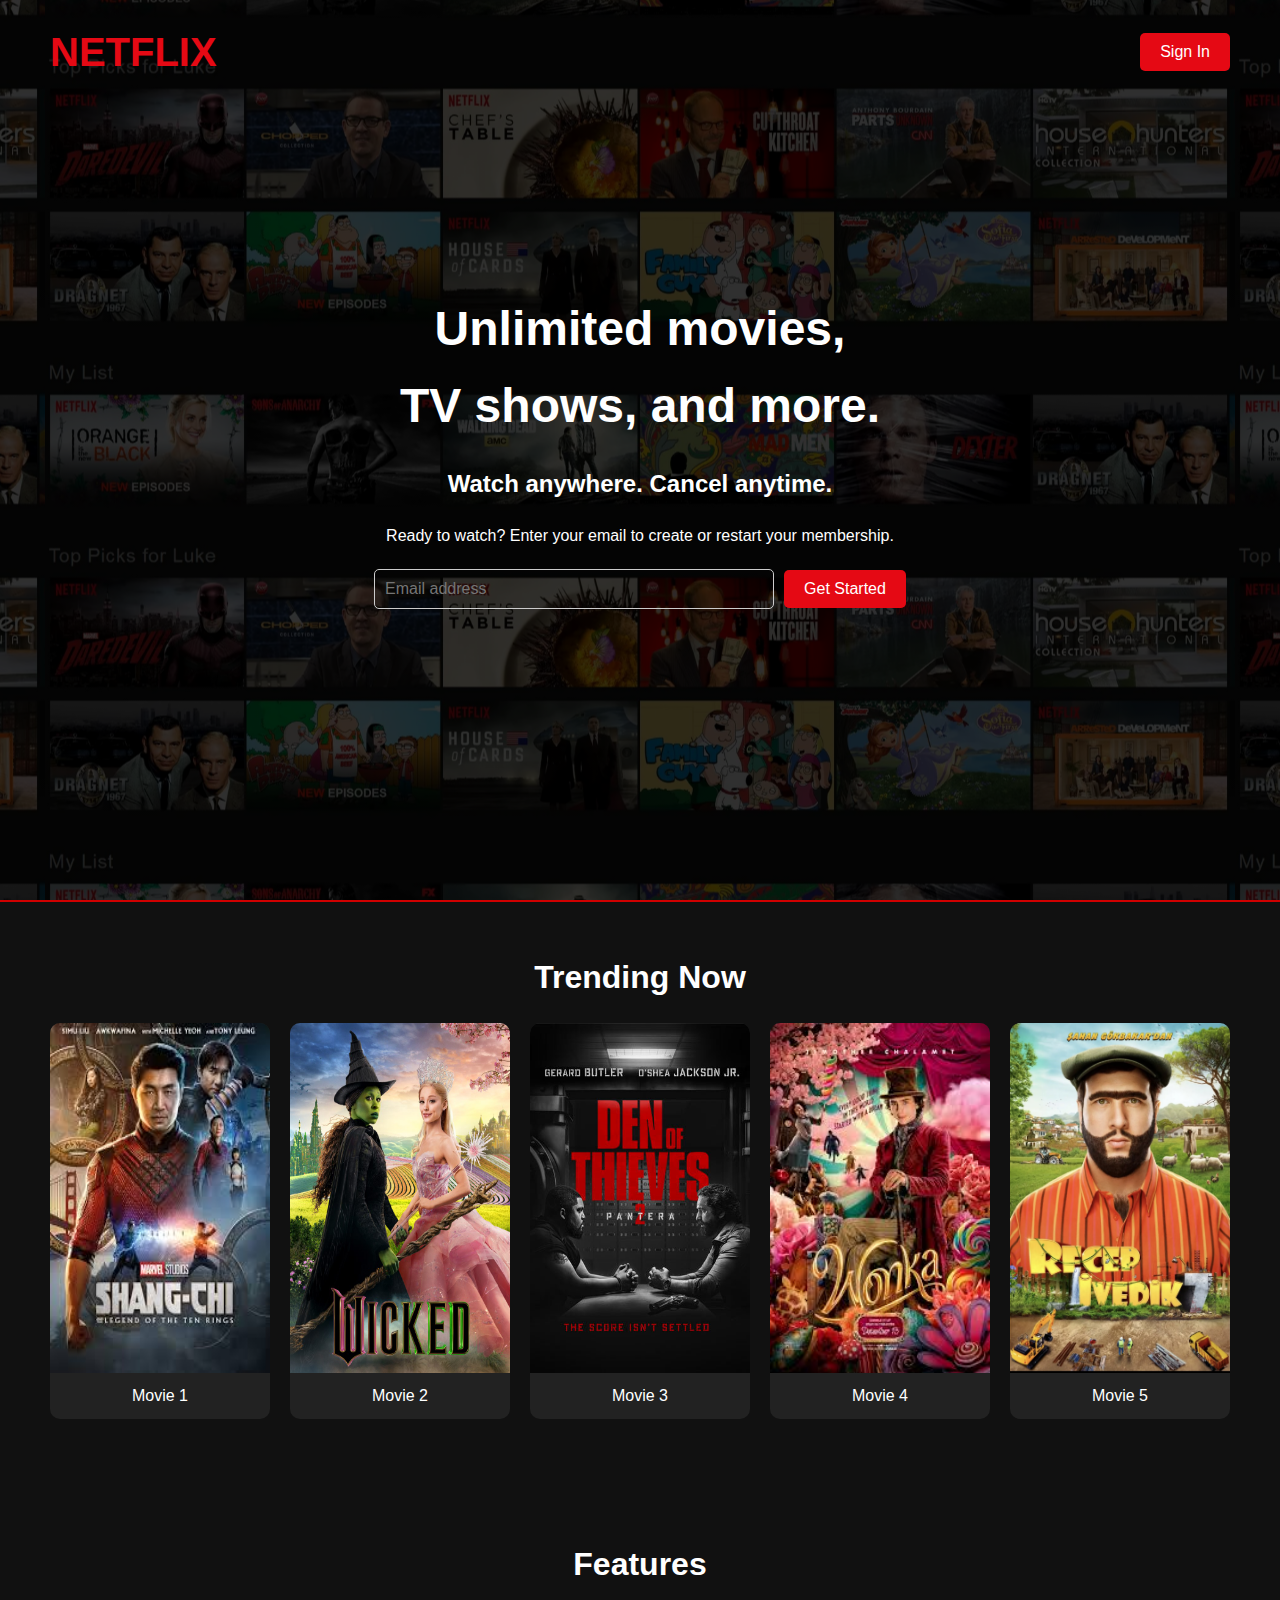
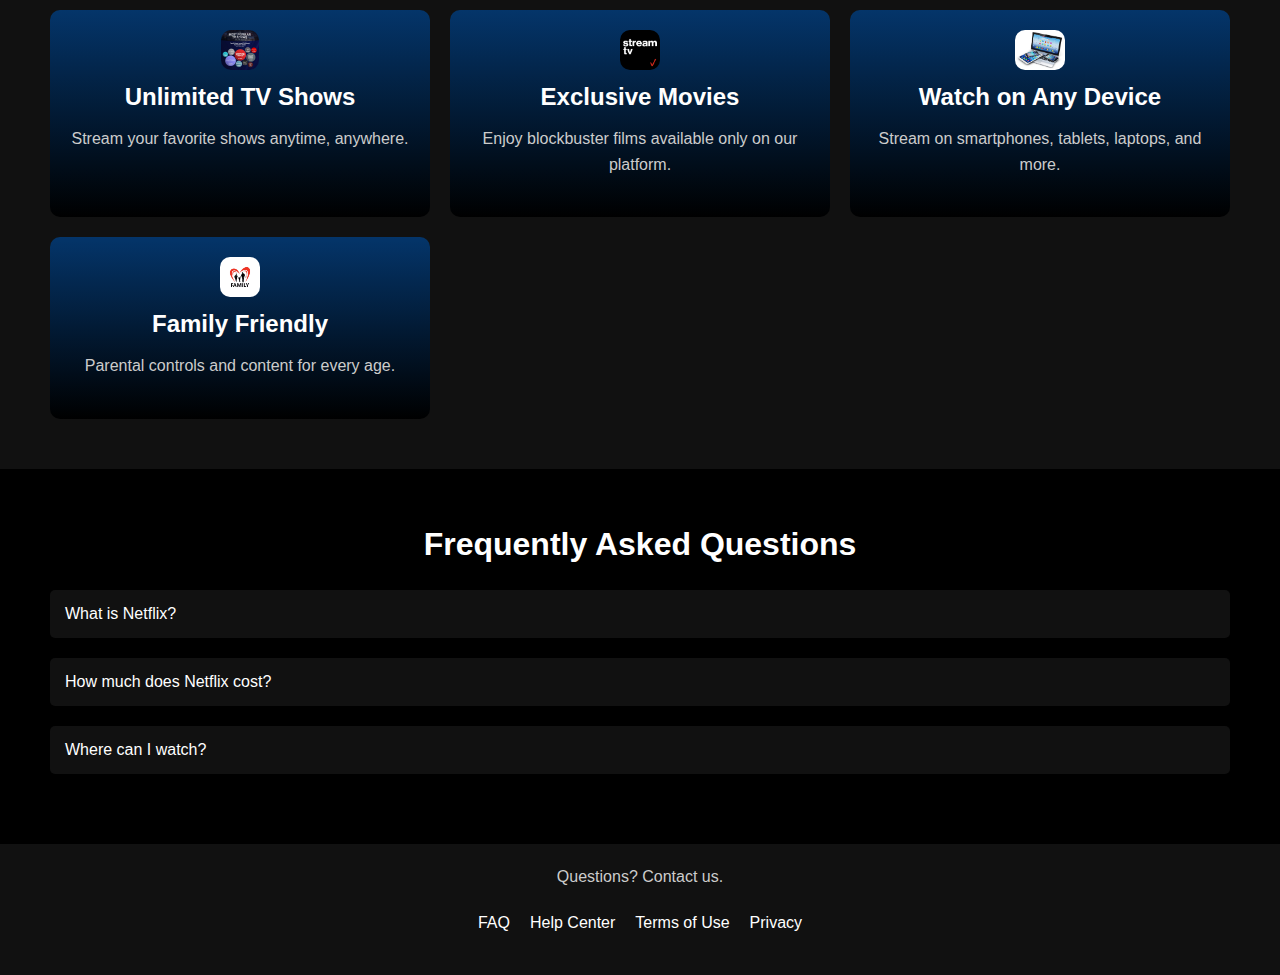
<file: NETFLIX code/index.html>
<!DOCTYPE html>
<html lang="en">
  <head>
    <meta charset="UTF-8" />
    <meta name="viewport" content="width=device-width, initial-scale=1.0" />
    <title>Netflix Clone</title>
    <link rel="stylesheet" href="style.css" />
  </head>
  <body>
    <div class="hero-section">
      <div class="overlay"></div>
      <header>
        <div class="logo">NETFLIX</div>
        <button class="sign-in-btn">Sign In</button>
      </header>

      <div class="content">
        <h1>Unlimited movies,<br />TV shows, and more.</h1>
        <h2>Watch anywhere. Cancel anytime.</h2>
        <p>
          Ready to watch? Enter your email to create or restart your membership.
        </p>
        <div class="email-form">
          <input type="email" placeholder="Email address" required />
          <button>Get Started</button>
        </div>
      </div>
    </div>

    <hr style="border: 0; height: 2px; background-color: #d00000" />
    <section class="trending">
      <h2>Trending Now</h2>
      <div class="trending-grid">
        <div class="trending-item">
          <img src="imges/first movie.jpg" alt="Movie 1" />
          <p>Movie 1</p>
        </div>
        <div class="trending-item">
          <img src="imges/second movie.jpg" alt="Movie 2" />
          <p>Movie 2</p>
        </div>
        <div class="trending-item">
          <img src="imges/third movie.jpg" alt="Movie 3" />
          <p>Movie 3</p>
        </div>
        <div class="trending-item">
          <img src="imges/fourth movie.jpg" alt="Movie 4" />
          <p>Movie 4</p>
        </div>
        <div class="trending-item">
          <img src="imges/fifth image.jpg" alt="Movie 5" />
          <p>Movie 5</p>
        </div>
      </div>
    </section>

    <section class="features">
      <h2 class="section-title">Features</h2>
      <div class="features-grid">
        <div class="feature">
          <div class="image">
            <img
              src="imges/top-10-tv-shows-in-the-world-1-scaled.webp"
              alt="Unlimited TV Shows"
            />
          </div>
          <div class="text">
            <h2>Unlimited TV Shows</h2>
            <p>Stream your favorite shows anytime, anywhere.</p>
          </div>
        </div>
        <div class="feature">
          <div class="image">
            <img src="imges/tv stream.png" alt="Exclusive Movies" />
          </div>
          <div class="text">
            <h2>Exclusive Movies</h2>
            <p>Enjoy blockbuster films available only on our platform.</p>
          </div>
        </div>
        <div class="feature">
          <div class="image">
            <img
              src="imges/istockphoto-178716575-612x612.jpg"
              alt="Watch on Any Device"
            />
          </div>
          <div class="text">
            <h2>Watch on Any Device</h2>
            <p>Stream on smartphones, tablets, laptops, and more.</p>
          </div>
        </div>
        <div class="feature">
          <div class="image">
            <img
              src="imges/family-logo-template-design-vector_20029-632.avif"
              alt="Family Friendly"
            />
          </div>
          <div class="text">
            <h2>Family Friendly</h2>
            <p>Parental controls and content for every age.</p>
          </div>
        </div>
      </div>
    </section>

    <section class="faq">
      <h2>Frequently Asked Questions</h2>
      <div class="faq-item">
        <button class="faq-question">What is Netflix?</button>
        <div class="faq-answer">
          <p>
            Netflix is a streaming service that offers a wide variety of
            award-winning TV shows, movies, anime, documentaries, and more on
            thousands of internet-connected devices.
          </p>
        </div>
      </div>
      <div class="faq-item">
        <button class="faq-question">How much does Netflix cost?</button>
        <div class="faq-answer">
          <p>
            Watch Netflix on your smartphone, tablet, Smart TV, laptop, or
            streaming device, all for one fixed monthly fee. Plans range from
            $8.99 to $17.99 a month. No extra costs, no contracts.
          </p>
        </div>
      </div>
      <div class="faq-item">
        <button class="faq-question">Where can I watch?</button>
        <div class="faq-answer">
          <p>
            Watch anywhere, anytime. Sign in with your Netflix account to watch
            instantly on the web at netflix.com from your personal computer or
            on any internet-connected device.
          </p>
        </div>
      </div>
      <script>
        document.querySelectorAll(".faq-question").forEach((button) => {
          button.addEventListener("click", function () {
            const answer = this.nextElementSibling;

            // Toggle visibility
            if (answer.style.display === "block") {
              answer.style.display = "none";
              this.classList.remove("active");
            } else {
              answer.style.display = "block";
              this.classList.add("active");
            }
          });
        });
      </script>
    </section>

    <footer>
      <p>Questions? Contact us.</p>
      <ul>
        <li><a href="#">FAQ</a></li>
        <li><a href="#">Help Center</a></li>
        <li><a href="#">Terms of Use</a></li>
        <li><a href="#">Privacy</a></li>
      </ul>
    </footer>
  </body>
</html>
</file>
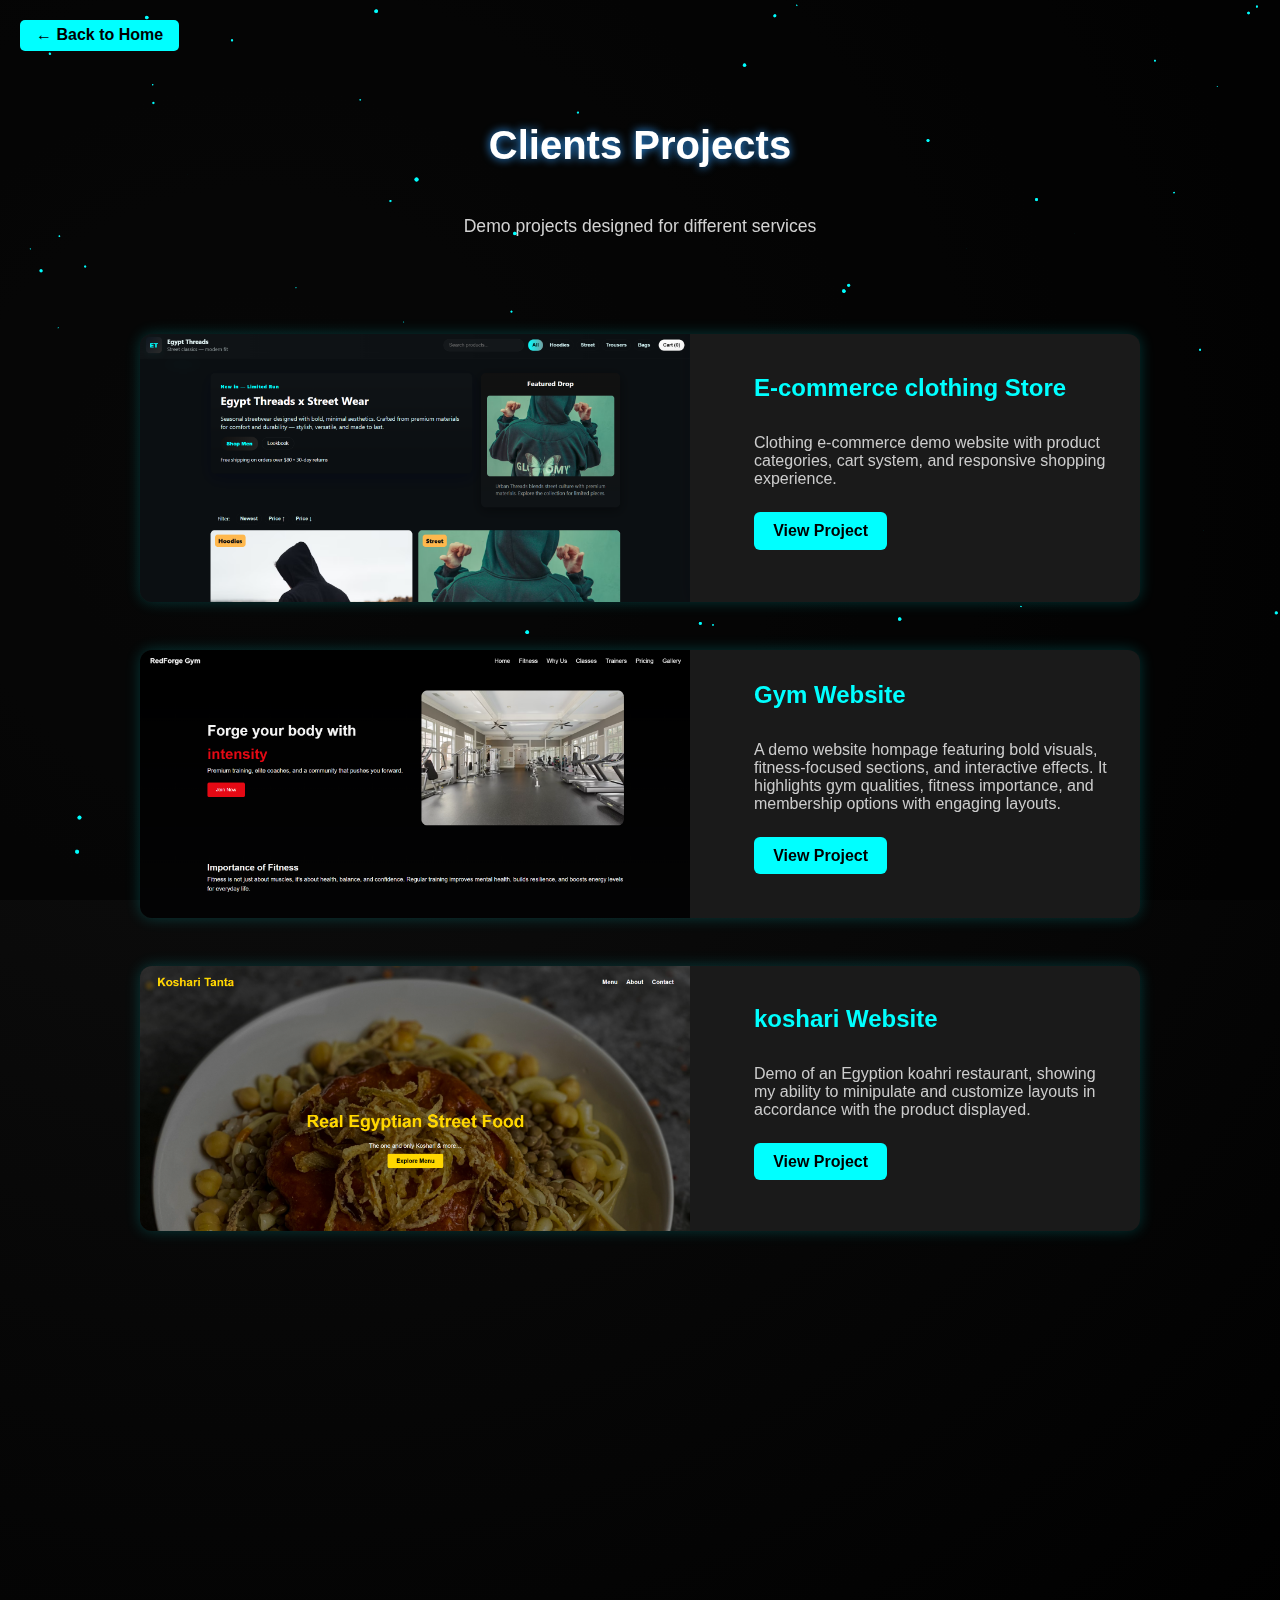
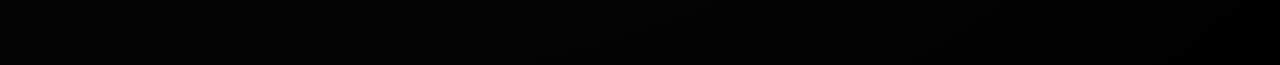
<file: clients.html>
<!DOCTYPE html>
<html lang="en">
<head>
  <meta charset="UTF-8" />
  <meta name="viewport" content="width=device-width, initial-scale=1.0" />
  <title>Clients Projects</title>
</head>
<body>
   
  <header>
    <a href="index.html" class="back-btn">← Back to Home</a>
     </header>
     <canvas id="bgCanvas"></canvas>

     <div class="project-section">
    <h1>Clients Projects</h1>
    <p class="subtitle">Demo projects designed for different services </p></div>
 
  <main>
    <!-- Project 3 -->
    <section class="project-card">
      <img src="images/Screenshot 2025-09-27 132900.png" alt="E-commerce Website">
      <div class="project-info">
        <h2>E-commerce clothing Store</h2>
        <p>Clothing e-commerce demo website with product categories, cart system, and responsive shopping experience.</p>
       <a href="#" class="view-btn" data-link="clothing.html">View Project</a>

      </div>
    </section>
    <!-- Project 2 -->
    <section class="project-card">
      <img src="images/Screenshot 2025-09-24 171139.png" alt="Gym website">
      <div class="project-info">
        <h2>Gym Website</h2>
        <p>A demo website hompage featuring bold visuals, fitness-focused sections, and interactive effects. It highlights gym qualities, fitness importance, and membership options with engaging layouts.  </p>
        <a href="#" class="view-btn" data-link="Gym.html">View Project</a>

      </div>
    </section>
    <!-- Project 1 -->
    <section class="project-card">
      <img src="images/Screenshot 2025-09-27 134843.png" alt="Restaurant Website">
      <div class="project-info">
        <h2>koshari Website</h2>
        <p>Demo of an Egyption koahri restaurant, showing my ability to minipulate and customize layouts in accordance with the product displayed.</p>
       <a href="#" class="view-btn" data-link="koshari.html">View Project</a>

      </div>
    </section>

    

    
  </main>
  <div id="project-popup" class="popup">
  <div class="popup-content">
    <button class="close-btn">&times;</button>
    <iframe src="" frameborder="0"></iframe>
  </div>
</div>

<script>
  const popup = document.getElementById("project-popup");
  const popupIframe = popup.querySelector("iframe");
  const closeBtn = popup.querySelector(".close-btn");

  document.querySelectorAll(".view-btn").forEach(button => {
    button.addEventListener("click", e => {
      e.preventDefault();
      const link = button.getAttribute("data-link");
      popupIframe.src = link;
      popup.style.display = "flex";
    });
  });

  closeBtn.addEventListener("click", () => {
    popup.style.display = "none";
    popupIframe.src = ""; // reset iframe to stop page loading
  });

  // Close when clicking outside
  popup.addEventListener("click", e => {
    if (e.target === popup) {
      popup.style.display = "none";
      popupIframe.src = "";
    }
  });

   const canvas = document.getElementById("bgCanvas");
    const ctx = canvas.getContext("2d");
    canvas.width = window.innerWidth;
    canvas.height = window.innerHeight;

    const particles = [];
    for (let i = 0; i < 100; i++) {
      particles.push({
        x: Math.random() * canvas.width,
        y: Math.random() * canvas.height,
        radius: Math.random() * 2,
        dx: (Math.random() - 0.5) * 0.5,
        dy: (Math.random() - 0.5) * 0.5
      });
    }

    function animate() {
      ctx.fillStyle = "rgba(0, 0, 0, 0.2)";
      ctx.fillRect(0, 0, canvas.width, canvas.height);
      ctx.fillStyle = "#0ff";
      particles.forEach(p => {
        ctx.beginPath();
        ctx.arc(p.x, p.y, p.radius, 0, Math.PI * 2);
        ctx.fill();
        p.x += p.dx;
        p.y += p.dy;
        if (p.x < 0 || p.x > canvas.width) p.dx *= -1;
        if (p.y < 0 || p.y > canvas.height) p.dy *= -1;
      });
      requestAnimationFrame(animate);
    }

    animate();

    window.addEventListener("resize", () => {
      canvas.width = window.innerWidth;
      canvas.height = window.innerHeight;
    });
</script>

</body>
<style>
 body {
  margin: 0;
  background: #000;
  color: #fff;
  font-family: 'Segoe UI', Tahoma, Geneva, Verdana, sans-serif;
   background: radial-gradient(circle at 20% 30%, #0f0f0f, #000);
   height: 185vh;
}
 
canvas {
      position: fixed;
      top: 0;
      left: 0;
      z-index: -1;
    }
header {
  text-align: center;
  padding: 2rem;
  color: #0ff;
}

header h1 {
  font-size: 2.5rem;
  margin: 0.5rem 0;
}
.project-section {
  padding: 2rem;
  text-align: center;
}

.project-section h1 {
  font-size: 2.5rem;
  margin-bottom: 3rem;
  color: rgb(255, 255, 255);
  text-shadow: 0 0 10px rgb(50, 159, 255);
}

.subtitle {
  color: #d2d2d2;
  font-size: 1.1rem;
}

.back-btn {
  position: absolute;
  left: 20px;
  top: 20px;
  background: #0ff;
  color: #000;
  padding: 0.4rem 1rem;
  border-radius: 5px;
  text-decoration: none;
  font-weight: bold;
  transition: 0.3s;
}
.back-btn:hover {
  background: #00cccc;
}

main {
  display: flex;
  flex-direction: column;
  gap: 3rem;
  padding: 3rem 2rem;
  max-width: 1000px;
  margin: auto;
}

.project-card {
  display: flex;
  flex-direction: row;
  gap: 2rem;
  background: #1a1a1a;
  border-radius: 12px;
  overflow: hidden;
  box-shadow: 0 0 15px rgba(0,255,255,0.2);
  transition: transform 0.3s ease, box-shadow 0.3s ease;
}
.project-card:hover {
  transform: translateY(-5px);
  box-shadow: 0 0 30px rgba(0,255,255,0.5);
}

.project-card img {
  width: 55%;
  object-fit: cover;
}

.project-info {
  padding: 0rem 2rem 2rem 2rem;
  display: flex;
  flex-direction: column;
  justify-content: center;
}
.project-info h2 {
  color: #0ff;
  margin-bottom: 1rem;
}
.project-info p {
  color: #ccc;
  margin-bottom: 1.5rem;
}
.view-btn {
  align-self: flex-start;
  background: #0ff;
  color: #000;
  padding: 0.6rem 1.2rem;
  border-radius: 6px;
  font-weight: bold;
  text-decoration: none;
  transition: 0.3s;
}
.view-btn:hover {
  background: #00cccc;
}

/* Responsive */
@media (max-width: 768px) {
  .project-card {
    flex-direction: column;
  }
  .project-card img {
    width: 100%;
    height: auto;
  }
  .project-info p {
    font-size: 0.95rem;
  }
  .project-section h1{
    font-size: 2rem;
  }
  .back-btn{
    padding: 0.5rem 0.7rem ;
  }
}
/* Popup Overlay */
.popup {
  position: fixed;
  top: 0;
  left: 0;
  width: 100%;
  height: 100%;
  background: rgba(0,0,0,0.8);
  display: none;
  align-items: center;
  justify-content: center;
  z-index: 999;
}

.popup-content {
  position: relative;
  background: #fff;
  width: 90%;
  height: 90%;
  border-radius: 10px;
  overflow: hidden;
  display: flex;
  flex-direction: column;
}

.popup-content iframe {
  flex: 1;
  width: 100%;
  border: none;
}

.close-btn {
  position: absolute;
  top: 10px;
  right: 15px;
  font-size: 2rem;
  background: transparent;
  border: none;
  color: #000;
  cursor: pointer;
  z-index: 10;
}

</style>
</html>
</file>
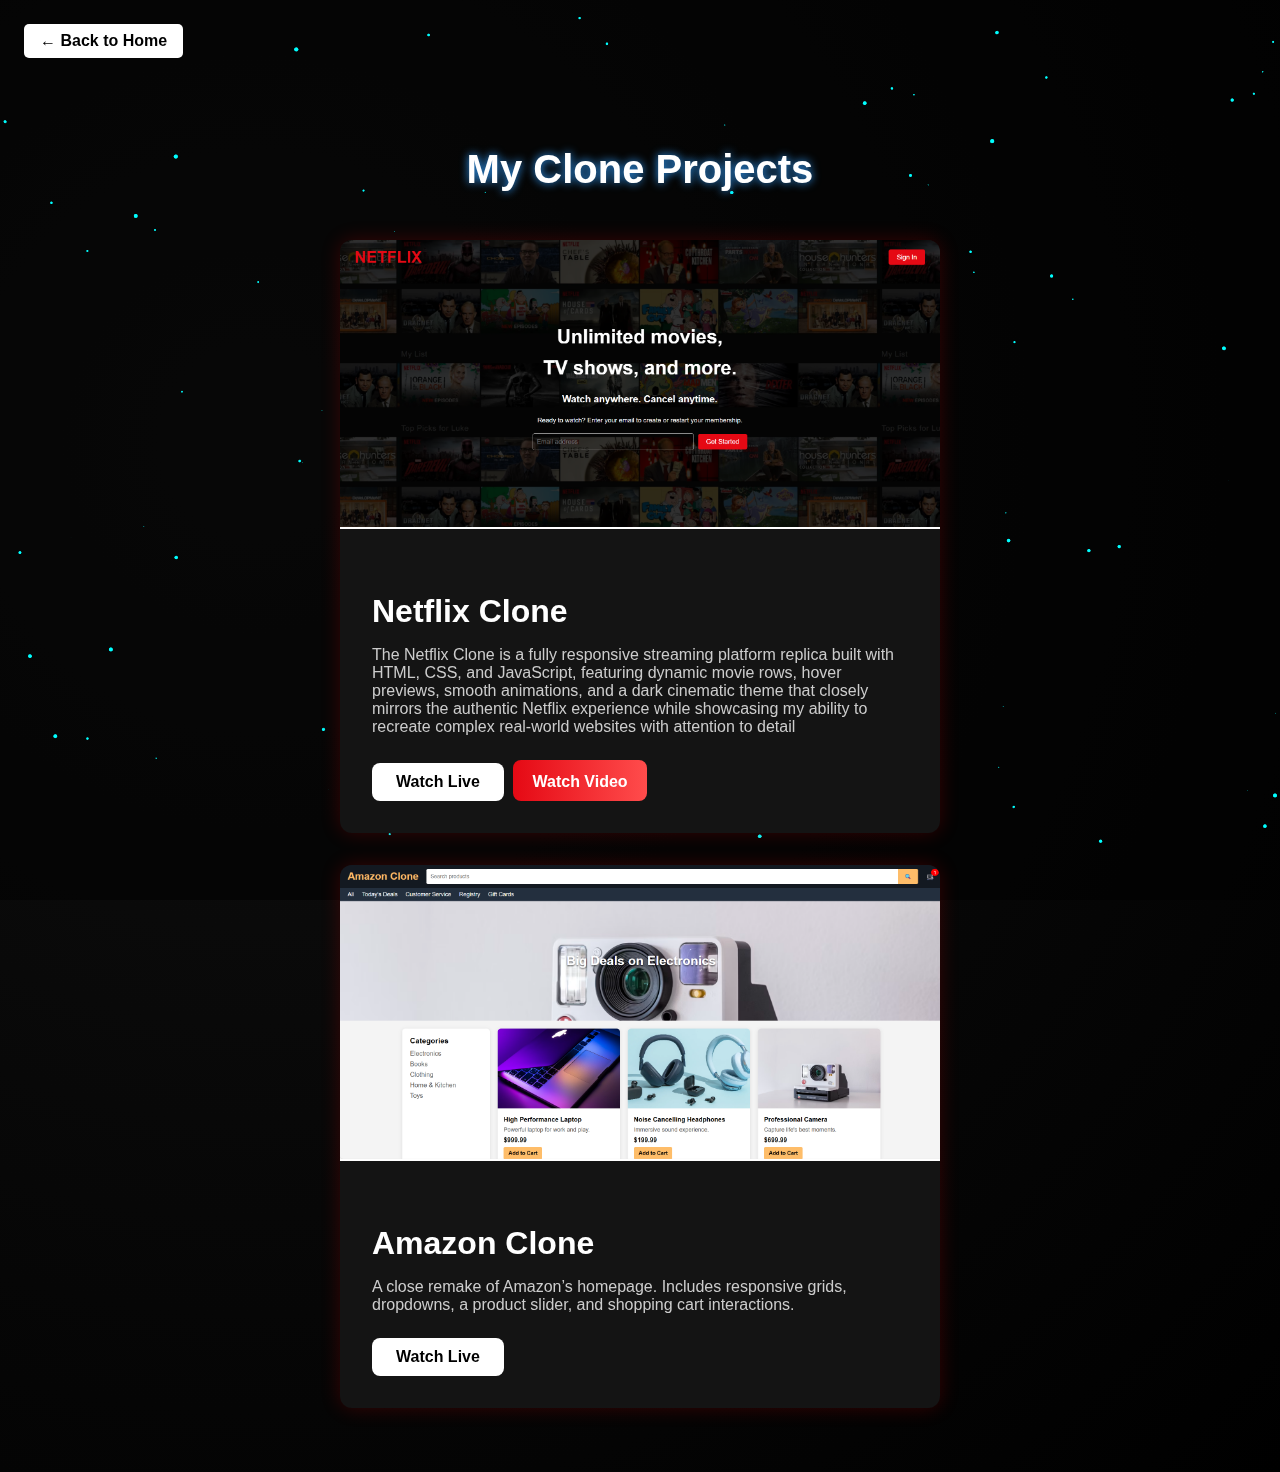
<file: clones.html>
<html lang="en">
<head>
  <meta charset="UTF-8" />
  <meta name="viewport" content="width=device-width, initial-scale=1.0" />
  <link rel="stylesheet" href="clones.css">
  <title>Netflix Clone | My Portfolio</title>
  </head>
<body>
  <header>
    <a href="index.html" class="back-btn">← Back to Home</a>
  </header>
  <div id="project-modal" class="modal">
  <span class="close-btn">&times;</span>
  <iframe src="" class="modal-iframe" frameborder="0"></iframe>
</div>

<canvas id="bgCanvas"></canvas>
<section class="project-section">
  <h2>My Clone Projects</h2>

  <div class="project-card">
    <img src="images/Screenshot 2025-09-06 153019.png" alt="Netflix Clone Preview">
    <div class="project-info">
      <h3>Netflix Clone</h3>
      <p>
       The Netflix Clone is a fully responsive streaming platform replica built with HTML, CSS, and JavaScript, featuring dynamic movie rows, hover previews, smooth animations, and a dark cinematic theme that closely mirrors the authentic Netflix experience while showcasing my ability to recreate complex real-world websites with attention to detail
      </p>
      <a href="#" class="view-btn" data-url="NETFLIX code/index.html">Watch Live</a>
<!-- Watch Video Button -->
<button id="watchVideoBtn" class="watch-btn">Watch Video</button>

<!-- Video Modal -->
<div id="videoModal" class="video-modal">
  <div class="video-modal-content">
    <span id="closeVideoModal" class="video-close">&times;</span>
    <iframe id="videoFrame" width="100%" height="100%" src="https://www.youtube.com/embed/8P9BKVu4USE" 
      title="YouTube video" frameborder="0" allowfullscreen></iframe>
  </div>
</div>

    </div>
  </div>



  <div class="project-card">
    <img src="Amazon clone/images/Screenshot 2025-09-06 171725.png" alt="Amazon Clone Preview">
    <div class="project-info">
      <h3>Amazon Clone</h3>
      <p>
        A close remake of Amazon’s homepage. Includes responsive grids, dropdowns, a product slider,
        and shopping cart interactions.
      </p>
      <a href="#" class="view-btn" data-url="Amazon clone/index.html">Watch Live</a>
    </div>
  </div>
  
</section>
<script>

  const modal = document.getElementById('project-modal');
  const modalIframe = document.querySelector('.modal-iframe');
  const closeBtn = document.querySelector('.close-btn');
  const viewButtons = document.querySelectorAll('.view-btn');

  viewButtons.forEach((button) => {
    button.addEventListener('click', (e) => {
      e.preventDefault();
      const url = button.getAttribute('data-url');
      if (url) {
        modalIframe.src = url;
        modal.style.display = 'flex';
        setTimeout(() => modal.classList.add('show'), 10);
      }
    });
  });

  closeBtn.addEventListener('click', () => {
    modal.classList.remove('show');
    setTimeout(() => {
      modal.style.display = 'none';
      modalIframe.src = '';
    }, 500);
  });

  window.addEventListener('click', (e) => {
    if (e.target === modal) {
      modal.classList.remove('show');
      setTimeout(() => {
        modal.style.display = 'none';
        modalIframe.src = '';
      }, 500);
    }
  });






    const canvas = document.getElementById("bgCanvas");
    const ctx = canvas.getContext("2d");
    canvas.width = window.innerWidth;
    canvas.height = window.innerHeight;

    const particles = [];
    for (let i = 0; i < 100; i++) {
      particles.push({
        x: Math.random() * canvas.width,
        y: Math.random() * canvas.height,
        radius: Math.random() * 2,
        dx: (Math.random() - 0.5) * 0.5,
        dy: (Math.random() - 0.5) * 0.5
      });
    }

    function animate() {
      ctx.fillStyle = "rgba(0, 0, 0, 0.2)";
      ctx.fillRect(0, 0, canvas.width, canvas.height);
      ctx.fillStyle = "#0ff";
      particles.forEach(p => {
        ctx.beginPath();
        ctx.arc(p.x, p.y, p.radius, 0, Math.PI * 2);
        ctx.fill();
        p.x += p.dx;
        p.y += p.dy;
        if (p.x < 0 || p.x > canvas.width) p.dx *= -1;
        if (p.y < 0 || p.y > canvas.height) p.dy *= -1;
      });
      requestAnimationFrame(animate);
    }

    animate();

    window.addEventListener("resize", () => {
      canvas.width = window.innerWidth;
      canvas.height = window.innerHeight;
    });



    const watchBtn = document.getElementById('watchVideoBtn');
const videoModal = document.getElementById('videoModal');
const closeVideo = document.getElementById('closeVideoModal');
const videoFrame = document.getElementById('videoFrame');

// Open modal
watchBtn.addEventListener('click', () => {
  videoModal.style.display = 'flex';
});

// Close modal
closeVideo.addEventListener('click', () => {
  videoModal.style.display = 'none';
  videoFrame.src = videoFrame.src; // Stop the video
});

// Close modal by clicking outside video content
videoModal.addEventListener('click', (e) => {
  if(e.target === videoModal){
    videoModal.style.display = 'none';
    videoFrame.src = videoFrame.src; // Stop the video
  }
});

// Close modal with ESC key
document.addEventListener('keydown', (e) => {
  if(e.key === "Escape" && videoModal.style.display === 'flex'){
    videoModal.style.display = 'none';
    videoFrame.src = videoFrame.src; // Stop the video
  }
});

</script>

</body>
</html>
</file>
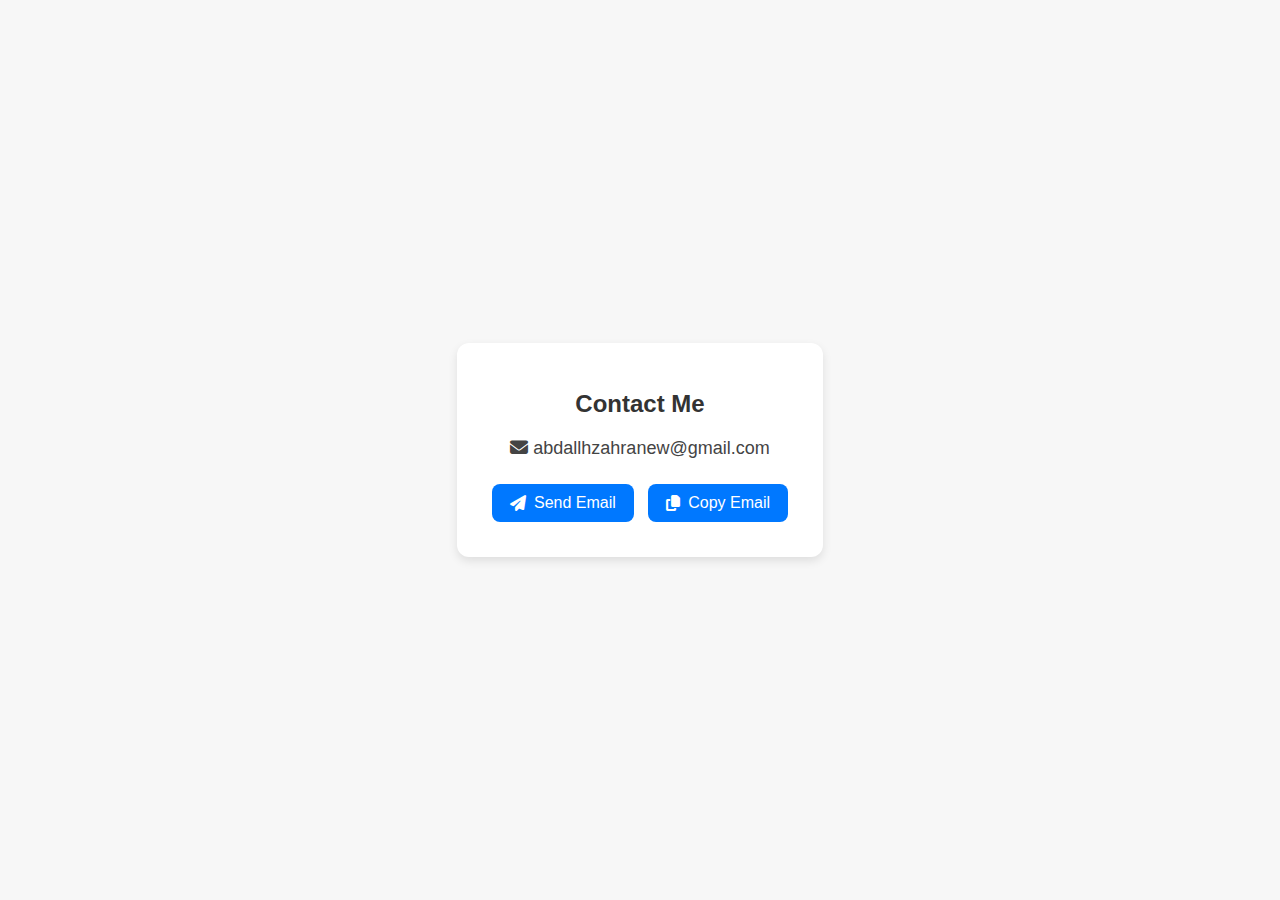
<file: my email.html>
<!DOCTYPE html>
<html lang="en">
  <head>
    <meta charset="UTF-8" />
    <meta name="viewport" content="width=device-width, initial-scale=1.0" />
    <title>Email Information</title>
    <link
      rel="stylesheet"
      href="https://cdnjs.cloudflare.com/ajax/libs/font-awesome/6.4.0/css/all.min.css"
    />
    <style>
      body {
        font-family: Arial, sans-serif;
        background: #f7f7f7;
        display: flex;
        align-items: center;
        justify-content: center;
        height: 100vh;
        margin: 0;
      }

      .card {
        background: white;
        padding: 30px;
        border-radius: 12px;
        box-shadow: 0 4px 10px rgba(0, 0, 0, 0.1);
        text-align: center;
        max-width: 400px;
      }

      h1 {
        margin-bottom: 20px;
        font-size: 24px;
        color: #333;
      }

      .email-box {
        font-size: 18px;
        margin-bottom: 20px;
        color: #444;
      }

      .btn {
        display: inline-flex;
        align-items: center;
        gap: 8px;
        background: #0078ff;
        color: white;
        padding: 10px 18px;
        border-radius: 8px;
        border: none;
        cursor: pointer;
        transition: 0.3s;
        margin: 5px;
        font-size: 16px;
        text-decoration: none;
      }

      .btn:hover {
        background: #005fcc;
      }

      .toast {
        visibility: hidden;
        min-width: 220px;
        background-color: #333;
        color: #fff;
        text-align: center;
        border-radius: 6px;
        padding: 12px;
        position: fixed;
        bottom: 30px;
        left: 50%;
        transform: translateX(-50%);
        z-index: 1;
        opacity: 0;
        transition: opacity 0.5s, visibility 0.5s;
      }

      .toast.show {
        visibility: visible;
        opacity: 1;
      }
    </style>
  </head>
  <body>
    <div class="card">
      <h1>Contact Me</h1>
      <p class="email-box">
        <i class="fas fa-envelope"></i> abdallhzahranew@gmail.com
      </p>

      <!-- Send Email -->
      <a class="btn" href="mailto:abdallhzahranew@gmail.com">
        <i class="fas fa-paper-plane"></i> Send Email
      </a>

      <!-- Copy Email -->
      <button class="btn" onclick="copyEmail()">
        <i class="fas fa-copy"></i> Copy Email
      </button>
    </div>

    <!-- Toast notification -->
    <div id="toast" class="toast">Email copied to clipboard!</div>

    <script>
      function copyEmail() {
        const email = "abdallhzahranew@gmail.com";
        navigator.clipboard
          .writeText(email)
          .then(() => {
            const toast = document.getElementById("toast");
            toast.classList.add("show");
            setTimeout(() => toast.classList.remove("show"), 2000);
          })
          .catch((err) => {
            console.error("Failed to copy: ", err);
          });
      }
    </script>
  </body>
</html>
</file>
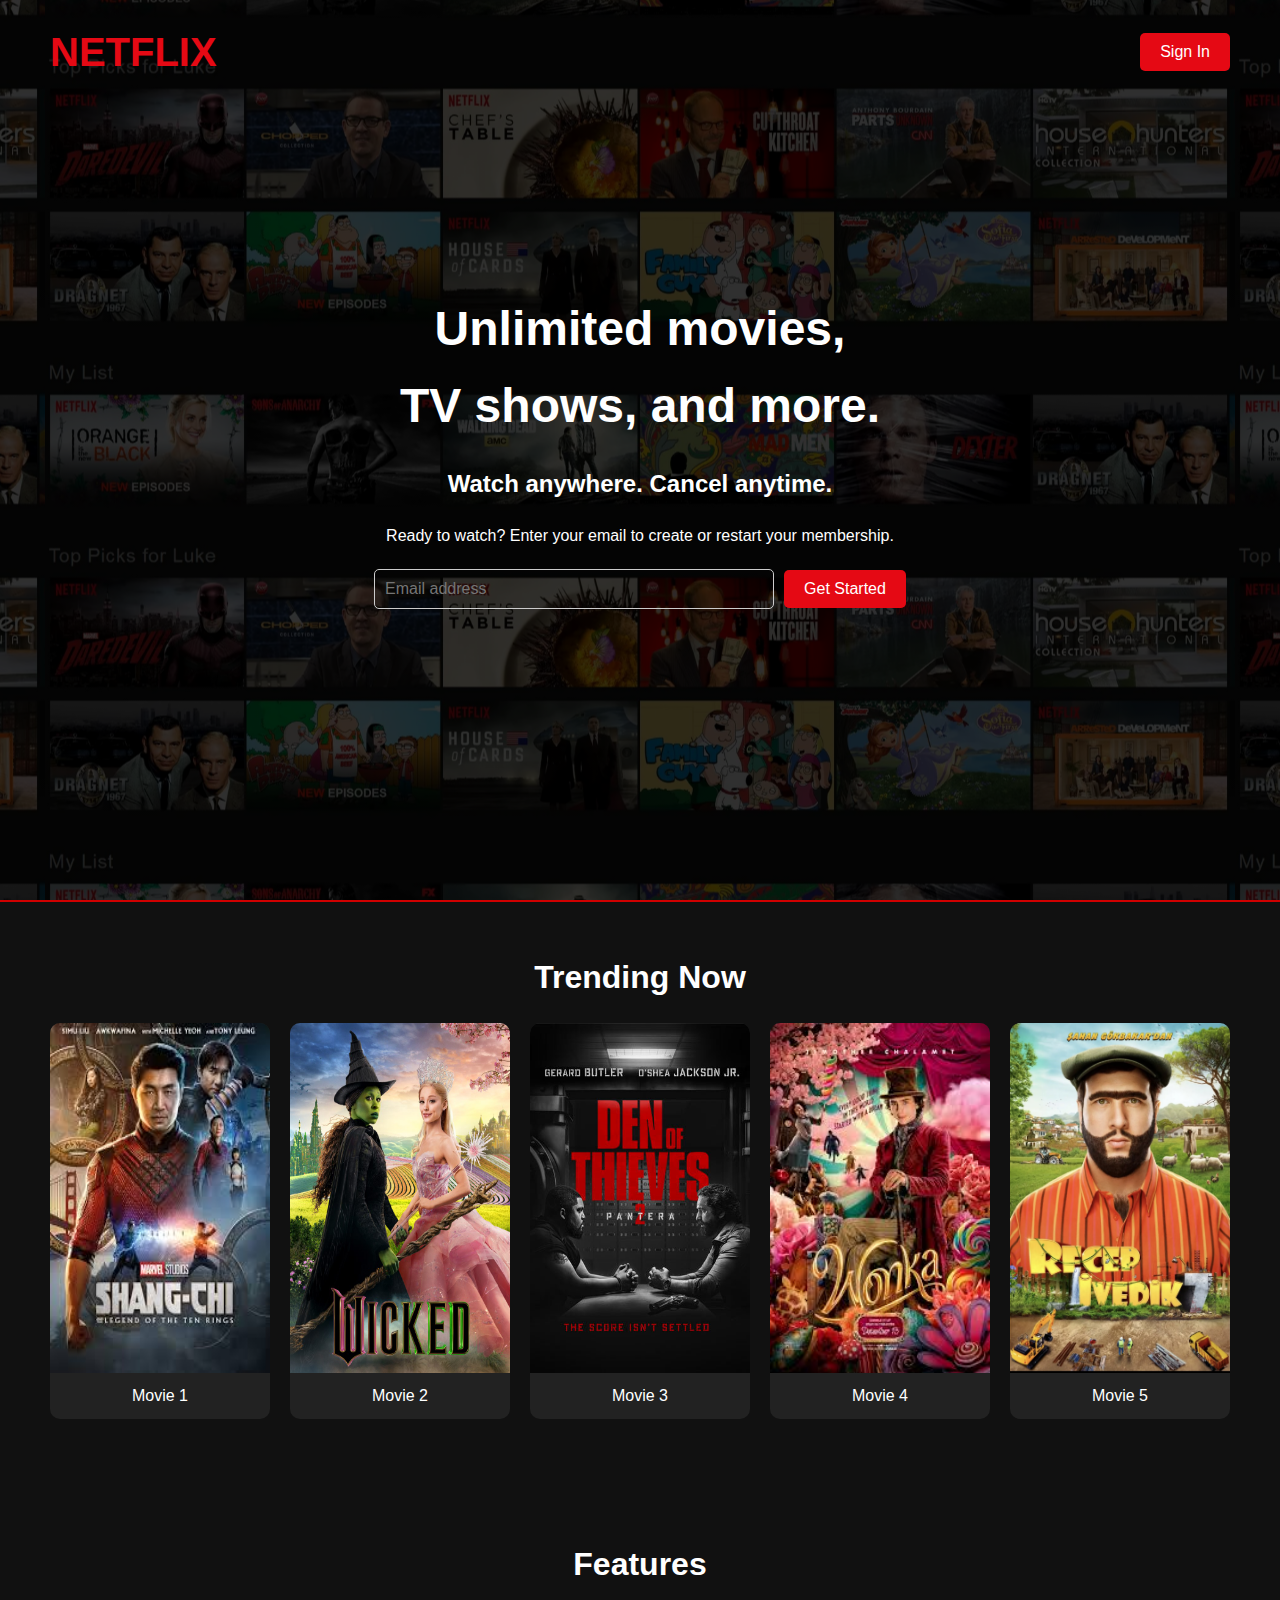
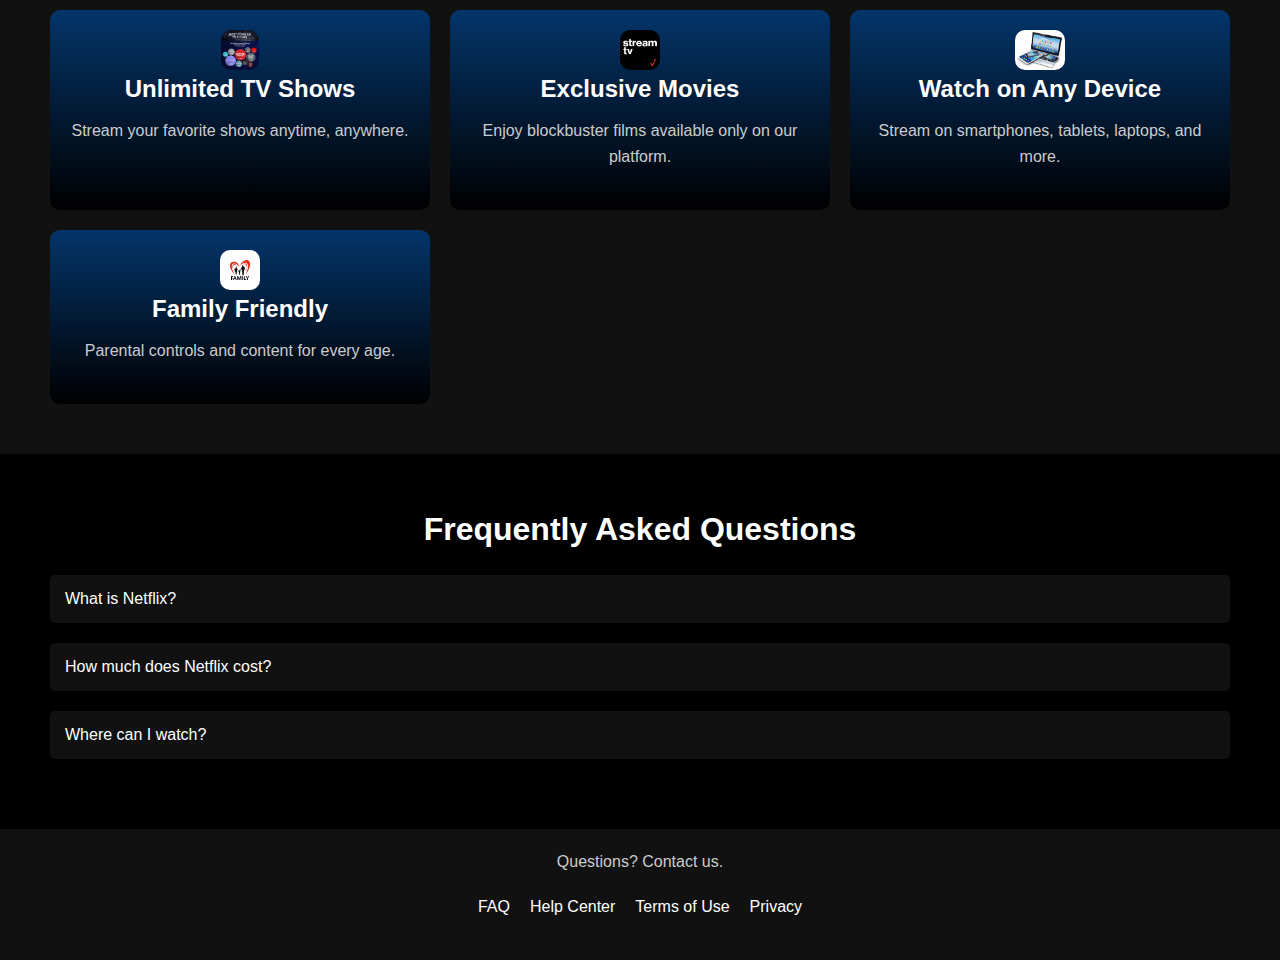
<file: NETFLIX code/index2.html>
<html lang="en">
<head>
    <meta charset="UTF-8">
    <meta name="viewport" content="width=device-width, initial-scale=1.0">
    <link rel="stylesheet" href="style2.css">
    <title>Document</title>
</head>
<body>
    <div class="hero-section">
        <div class="overlay"></div>
        <header>
            <div class="logo">NETFLIX</div>
            <button class="sign-in-btn">Sign In</button>
            </header>
            <div class="content">
                <h1>Unlimited movies,<br>TV shows, and more.</h1>
                <h2>Watch anywhere. Cancel anytime.</h2>
                <p>Ready to watch? Enter your email to create or restart your membership.</p>
                <div class="email-form">
                    <input type="email" placeholder="Email address" required>
                    <button>Get Started</button>
                </div>
            </div>
        </div>
        <hr style="border: 0; height: 2px; background-color: #d00000;">
        <section class="trending">
        <h2>Trending Now</h2>
        <div class="trending-grid">
            <div class="trending-item">
                <img src="imges/first movie.jpg" alt="Movie 1">
                <p>Movie 1</p>
            </div>
            <div class="trending-item">
                <img src="imges/second movie.jpg" alt="Movie 2">
                <p>Movie 2</p>
            </div>
            <div class="trending-item">
                <img src="imges/third movie.jpg" alt="Movie 3">
                <p>Movie 3</p>
            </div>
            <div class="trending-item">
                <img src="imges/fourth movie.jpg" alt="Movie 4">
                <p>Movie 4</p>
            </div>
            <div class="trending-item">
                <img src="imges/fifth image.jpg" alt="Movie 5">
                <p>Movie 5</p>
            </div>
        </div>
    </section>
       
    <section class="features">
        <h2 class="section-title">Features</h2>
        <div class="features-grid">
            <div class="feature">
                <div class="image">
                    <img src="imges/top-10-tv-shows-in-the-world-1-scaled.webp" alt="Unlimited TV Shows">
                </div>
                <div class="text">
                    <h2>Unlimited TV Shows</h2>
                    <p>Stream your favorite shows anytime, anywhere.</p>
                </div>
            </div>
            <div class="feature">
                <div class="image">
                    <img src="imges/tv stream.png" alt="Exclusive Movies">
                </div>
                <div class="text">
                    <h2>Exclusive Movies</h2>
                    <p>Enjoy blockbuster films available only on our platform.</p>
                </div>
            </div>
            <div class="feature">
                <div class="image">
                    <img src="imges/istockphoto-178716575-612x612.jpg" alt="Watch on Any Device">
                </div>
                <div class="text">
                    <h2>Watch on Any Device</h2>
                    <p>Stream on smartphones, tablets, laptops, and more.</p>
                </div>
            </div>
            <div class="feature">
                <div class="image">
                    <img src="imges/family-logo-template-design-vector_20029-632.avif" alt="Family Friendly">
                </div>
                <div class="text">
                    <h2>Family Friendly</h2>
                    <p>Parental controls and content for every age.</p>
                </div>
            </div>
        </div>
    </section>

    <section class="faq">
        <h2>Frequently Asked Questions</h2>
        <div class="faq-item">
            <button class="faq-question">What is Netflix?</button>
            <div class="faq-answer">
                <p>Netflix is a streaming service that offers a wide variety of award-winning TV shows, movies, anime, documentaries, and more on thousands of internet-connected devices.</p>
            </div>
        </div>
        <div class="faq-item">
            <button class="faq-question">How much does Netflix cost?</button>
            <div class="faq-answer">
                <p>Watch Netflix on your smartphone, tablet, Smart TV, laptop, or streaming device, all for one fixed monthly fee. Plans range from $8.99 to $17.99 a month. No extra costs, no contracts.</p>
            </div>
        </div>
        <div class="faq-item">
            <button class="faq-question">Where can I watch?</button>
            <div class="faq-answer">
                <p>Watch anywhere, anytime. Sign in with your Netflix account to watch instantly on the web at netflix.com from your personal computer or on any internet-connected device.</p>
            </div>
        </div>
        <script> document.querySelectorAll(".faq-question").forEach(button => {
            button.addEventListener("click", function() {
                const answer = this.nextElementSibling;
                
                // Toggle visibility
                if (answer.style.display === "block") {
                    answer.style.display = "none";
                    this.classList.remove("active");
                } else {
                    answer.style.display = "block";
                    this.classList.add("active");
                }
            });
        });</script>
    </section>

    <footer>
        <p>Questions? Contact us.</p>
        <ul>
            <li><a href="#">FAQ</a></li>
            <li><a href="#">Help Center</a></li>
            <li><a href="#">Terms of Use</a></li>
            <li><a href="#">Privacy</a></li>
        </ul>
    </footer>
</body>
</html>
</file>
<file: NETFLIX code/style.css>
* {
    margin: 0;
    padding: 0;
    box-sizing: border-box;
    font-family: Arial, sans-serif;
}

body {
    background-color: #000;
    color: #fff;
    line-height: 1.6;
}

.hero-section {
    position: relative;
    height: 100vh;
    background: linear-gradient(rgba(0, 0, 0, 0.5), rgba(0, 0, 0, 0.5)),url('imges/Screenshot\ 2025-01-23\ 202748.png') center;
    display: flex;
    justify-content: center;
    align-items: center;
    text-align: center;
}

.overlay {
    position: absolute;
    top: 0;
    left: 0;
    width: 100%;
    height: 100%;
    background: rgba(0, 0, 0, 0.6);
    z-index: 1;
}

header {
    position: absolute;
    top: 0;
    left: 0;
    width: 100%;
    padding: 20px 50px;
    display: flex;
    justify-content: space-between;
    align-items: center;
    z-index: 2;
}

.logo {
    font-size: 2.5rem;
    font-weight: bold;
    color: #e50914;
}

.sign-in-btn {
    background-color: #e50914;
    color: #fff;
    border: none;
    padding: 10px 20px;
    font-size: 1rem;
    border-radius: 5px;
    cursor: pointer;
    transition: background-color 0.3s;
}

.sign-in-btn:hover {
    background-color: #f40612;
}

.content {
    z-index: 2;
}

.content h1 {
    font-size: 3rem;
    margin-bottom: 20px;
}

.content h2 {
    font-size: 1.5rem;
    margin-bottom: 20px;
}

.content p {
    font-size: 1rem;
    margin-bottom: 20px;
}

.email-form {
    display: flex;
    justify-content: center;
    align-items: center;
    gap: 10px;
}

.email-form input {
    padding: 10px;
    font-size: 1rem;
    border: 1px solid #ccc;
    border-radius: 5px;
    outline: none;
    width: 400px;
    background-color: transparent;
    caret-color: white;
    color: white;
}

.email-form button {
    background-color: #e50914;
    color: #fff;
    border: none;
    padding: 10px 20px;
    font-size: 1rem;
    border-radius: 5px;
    cursor: pointer;
    transition: background-color 0.3s;
}

.email-form button:hover {
    background-color: #f40612;
}
.trending {
    padding: 50px;
    background-color: #111;
}

.trending h2 {
    font-size: 2rem;
    margin-bottom: 20px;
    text-align: center;
}

.trending-grid {
    display: grid;
    grid-template-columns: repeat(auto-fit, minmax(200px, 1fr));
    gap: 20px;
}

.trending-item {
    background-color: #222;
    border-radius: 10px;
    overflow: hidden;
    transition: transform 0.3s;
}

.trending-item:hover {
    transform: scale(1.05);
}

.trending-item img {
    height:350px;
    width: 100%;
    display: block;
}

.trending-item p {
    padding: 10px;
    font-size: 1rem;
    color: #fff;
    text-align: center;
}
.features {
    padding: 50px;
    background-color: #111;
}

.features-grid {
    display: grid;
    grid-template-columns: repeat(auto-fit, minmax(300px, 1fr));
    gap: 20px;
}

.feature {
    border-radius: 10px;
    overflow: hidden;
    transition: transform 0.3s;
    display: flex;
    flex-direction: column;
    align-items: center;
    text-align: center;
    padding: 20px;
    background: linear-gradient(to bottom, #04356a,black);
}

.feature:hover {
    transform: scale(1.05);
}
.section-title{
    text-align: center;
    margin: 20px;
    font-size: 2rem;
}
.feature .text {
    margin-bottom: 20px;
}

.feature .text h2 {
    font-size: 1.5rem;
    margin-bottom: 10px;
    
}

.feature .text p {
    font-size: 1rem;
    color: #ccc;
}

.feature .image img {
    height: 40px;
    width: 100%;
    border-radius: 10px;
}


.faq {
    padding: 50px;
    background-color: #000;
    text-align: center;
}

.faq h2 {
    font-size: 2rem;
    margin-bottom: 20px;
}

.faq-item {
    margin-bottom: 20px;
}

.faq-question {
    background-color: #111;
    color: #fff;
    border: none;
    width: 100%;
    text-align: left;
    padding: 15px;
    font-size: 1rem;
    border-radius: 5px;
    cursor: pointer;
    transition: background-color 0.3s;
}

.faq-question:hover {
    background-color: #222;
}

.faq-answer {
    background-color: #222;
    color: whitec;
    padding: 15px;
    margin-top: 10px;
    border-radius: 5px;
    display: none;
}
.faq-question.active {
    background: #b20710; 
}

footer {
    padding: 20px;
    background-color: #111;
    text-align: center;
    color: #ccc;
}

footer ul {
    list-style: none;
    padding: 0;
    margin: 20px 0;
    display: flex;
    justify-content: center;
    gap: 20px;
}

footer ul li a {
    color: #fff;
    text-decoration: none;
    transition: color 0.3s;
}

footer ul li a:hover {
    color: #e50914;
}
/* ============================
   RESPONSIVE DESIGN
   ============================ */

/* Tablets (≤1024px) */
@media (max-width: 1024px) {
  header {
    padding: 15px 30px;
  }

  .logo {
    font-size: 2rem;
  }

  .content h1 {
    font-size: 2.5rem;
  }

  .content h2 {
    font-size: 1.3rem;
  }

  .content p {
    font-size: 1rem;
  }

  .email-form input {
    width: 300px;
  }
}

/* Mobile (≤768px) */
@media (max-width: 768px) {
  /* HEADER */
  header {
    
    flex-direction: flex;
    align-items: center;
    gap: 12px;
    padding: 15px 20px;
  }

  .logo {
    font-size: 1.8rem;
  }

  .sign-in-btn {
    padding: 8px 15px;
    font-size: 0.9rem;
  }

  /* HERO CONTENT */
  .hero-section {
    padding: 20px;
    text-align: center;
    height: auto;
  }

  .content h1 {
    font-size: 2rem;
    line-height: 1.2;
  }

  .content h2 {
    font-size: 1.2rem;
  }

  .content p {
    font-size: 0.95rem;
  }
  /* Make header fixed so it stays separate */
header {
  position: fixed;
  top: 0;
  left: 0;
  width: 100%;
  background: rgba(0,0,0,0.7); /* semi-transparent background */
  backdrop-filter: blur(6px);
  z-index: 1000;
  padding: 15px 30px;
}

/* Push hero content below header */
.hero-section {
  padding-top: 150px; /* leaves space so hero text doesn’t overlap header */
  height: auto; /* let it grow naturally on smaller screens */
  background-size: cover;
  background-position: center;
}


  /* FORM */
  .email-form {
    flex-direction: column;
    gap: 10px;
    width: 100%;
  }

  .email-form input,
  .email-form button {
    width: 100%;
    max-width: 90%;
  }

  /* TRENDING */
  .trending {
    padding: 30px 15px;
  }

  .trending h2 {
    font-size: 1.6rem;
  }

  .trending-item img {
    
    object-fit: fill;
  }

  /* FEATURES */
  .features {
    padding: 30px 15px;
  }

  .features-grid {
    grid-template-columns: 1fr; /* stack features */
  }

  .section-title {
    font-size: 1.6rem;
  }

  /* FAQ */
  .faq {
    padding: 30px 15px;
  }

  .faq h2 {
    font-size: 1.6rem;
  }
}

/* Small phones (≤480px) */
@media (max-width: 480px) {
  .logo {
    font-size: 1.5rem;
  }

  .content h1 {
    font-size: 1.6rem;
  }

  .content h2 {
    font-size: 1rem;
  }

  .content p {
    font-size: 0.9rem;
  }

  .trending h2,
  .faq h2,
  .section-title {
    font-size: 1.3rem;
  }

  .feature .text h2 {
    font-size: 1.2rem;
  }

  .feature .text p {
    font-size: 0.9rem;
  }

  footer ul {
    flex-direction: column;
    gap: 10px;
  }

  footer ul li a {
    font-size: 0.9rem;
  }
}
</file>
<file: clones.css>
body {
  margin: 0;
  background: #000;
  color: #fff;
  font-family: 'Segoe UI', Tahoma, Geneva, Verdana, sans-serif;
   background: radial-gradient(circle at 20% 30%, #0f0f0f, #000);
}
 canvas {
      position: fixed;
      top: 0;
      left: 0;
      z-index: -1;
    }
.back-btn {
  display: inline-block;
  margin: 1.5rem;
  background: rgb(255, 255, 255);
  color: rgb(0, 0, 0);
  border: none;
  padding: 0.5rem 1rem;
  border-radius: 5px;
  text-decoration: none;
  font-weight: bold;
  transition: background 0.3s;
}

.back-btn:hover {
  background:rgb(0, 226, 226) ;
}

.project-section {
  padding: 2rem;
  text-align: center;
}

.project-section h2 {
  font-size: 2.5rem;
  margin-bottom: 3rem;
  color: rgb(255, 255, 255);
  text-shadow: 0 0 10px rgb(50, 159, 255);
}

.project-card {
  background: #141414;
  border-radius: 12px;
  overflow: hidden;
  max-width: 600px;
  margin: 2rem auto;
  box-shadow: 0 0 20px rgba(255, 0, 0, 0.2);
}

.project-card img {
  width: 100%;
  display: block;
  border-bottom: 2px solid ;
}

.project-info {
  padding: 2rem;
  text-align: left;
}

.project-info h3 {
  font-size: 2rem;
  margin-bottom: 1rem;
}

.project-info p {
  font-size: 1rem;
  color: #ccc;
  margin-bottom: 1.5rem;
}

.view-btn {
  display: inline-block;
  padding: 0.6rem 1.5rem;
  background: #ffffff;
  color: #000000;
  border-radius: 8px;
  text-decoration: none;
  font-weight: bold;
  transition: background 0.3s ease;
}
.view-btn:hover {
  background:rgb(0, 226, 226);
}

@media (max-width: 768px) {
  .project-info {
    padding: 1rem;
  }

  .project-info h3 {
    font-size: 1.5rem;
  }

  .project-info p {
    font-size: 0.95rem;
  }
  .project-section h2{
    font-size: 1.5rem;
  }
  .back-btn{
    padding: 0.5rem 0.7rem ;
  }
}
.modal {
  position: fixed;
  top: 0;
  left: 0;
  width: 100vw;
  height: 100vh;
  background-color: rgba(0, 0, 0, 0.95);
  display: none;
  justify-content: center;
  align-items: center;
  z-index: 999;
  flex-direction: column;
  opacity: 0;
  transform: scale(0.95);
  transition: opacity 0.4s ease, transform 0.4s ease;
}

.modal.show {
  display: flex;
  opacity: 1;
  transform: scale(1);
}

.modal-iframe {
  width: 90%;
  height: 90%;
  border-radius: 10px;
  box-shadow: 0 0 30px rgba(255, 0, 0, 0.3);
  background: #fff;
  overflow: auto;
}

.close-btn {
  position: absolute;
  top: 20px;
  right: 40px;
  font-size: 2.5rem;
  color: #fff;
  cursor: pointer;
  font-weight: bold;
  z-index: 1001;
  transition: transform 0.3s ease;
}

.close-btn:hover {
  transform: scale(1.2);
}

/* Watch Video Button */
.watch-btn {
  padding: 0.84rem 1.2rem 0.647rem 1.2rem;
  text-align: center;
 font-size: 1rem;
  margin-left: 5px;
  border-radius: 8px;
  background: linear-gradient(90deg, #e50914, #ff4c4c);
  color: #fff;
  border: none;
  cursor: pointer;
  font-weight: bold;
  transition: transform 0.2s, box-shadow 0.2s;
}
.watch-btn:hover {
  box-shadow: 0 8px 20px rgba(255, 0, 0, 0.3);
}

/* Video Modal */
.video-modal {
  display: none; /* hidden by default */
  position: fixed;
  top: 0;
  left: 0;
  width: 100%;
  height: 100%;
  background: rgba(0,0,0,0.8);
  backdrop-filter: blur(3px);
  align-items: center;
  justify-content: center;
  z-index: 999;
  padding: 1rem;
}

.video-modal-content {
  position: relative;
  width: 50%;
  max-width: 900px;
  aspect-ratio: 16 / 9;
  background: #000;
  border-radius: 12px;
  overflow: hidden;
}

.video-close {
  position: absolute;
  top: 12px;
  right: 12px;
  font-size: 2rem;
  color: #fff;
  cursor: pointer;
  font-weight: bold;
  z-index: 1000;
}
.video-close:hover {
  color: #e50914;
}

/* Responsive */
@media (max-width: 768px) {
  .watch-btn {
    width: auto;
    padding: 0.8rem;
    font-size: 1rem;
  }
  .video-modal-content {
    width: auto;
  }
}
</file>
<file: NETFLIX code/style2.css>
* {
    margin: 0;
    padding: 0;
    box-sizing: border-box;
    font-family: Arial, sans-serif;
}

body {
    background-color: #000;
    color: #fff;
    line-height: 1.6;
}

.hero-section {
    position: relative;
    height: 100vh;
    background: linear-gradient(rgba(0, 0, 0, 0.5), rgba(0, 0, 0, 0.5)),url('imges/Screenshot\ 2025-01-23\ 202748.png') center;
    display: flex;
    justify-content: center;
    align-items: center;
    text-align: center;
}

.overlay {
    position: absolute;
    top: 0;
    left: 0;
    width: 100%;
    height: 100%;
    background: rgba(0, 0, 0, 0.6);
    z-index: 1;
}

header {
    position: absolute;
    top: 0;
    left: 0;
    width: 100%;
    padding: 20px 50px;
    display: flex;
    justify-content: space-between;
    align-items: center;
    z-index: 2;
}

.logo {
    font-size: 2.5rem;
    font-weight: bold;
    color: #e50914;
}

.sign-in-btn {
    background-color: #e50914;
    color: #fff;
    border: none;
    padding: 10px 20px;
    font-size: 1rem;
    border-radius: 5px;
    cursor: pointer;
    transition: background-color 0.3s;
}

.sign-in-btn:hover {
    background-color: #f40612;
}

.content {
    z-index: 2;
}

.content h1 {
    font-size: 3rem;
    margin-bottom: 20px;
}

.content h2 {
    font-size: 1.5rem;
    margin-bottom: 20px;
}

.content p {
    font-size: 1rem;
    margin-bottom: 20px;
}

.email-form {
    display: flex;
    justify-content: center;
    align-items: center;
    gap: 10px;
}

.email-form input {
    padding: 10px;
    font-size: 1rem;
    border: 1px solid #ccc;
    border-radius: 5px;
    outline: none;
    width: 400px;
    background-color: transparent;
    caret-color: white;
    color: white;
}

.email-form button {
    background-color: #e50914;
    color: #fff;
    border: none;
    padding: 10px 20px;
    font-size: 1rem;
    border-radius: 5px;
    cursor: pointer;
    transition: background-color 0.3s;
}

.email-form button:hover {
    background-color: #f40612;
}
.trending {
    padding: 50px;
    background-color: #111;
}

.trending h2 {
    font-size: 2rem;
    margin-bottom: 20px;
    text-align: center;
}

.trending-grid {
    display: grid;
    grid-template-columns: repeat(auto-fit, minmax(200px, 1fr));
    gap: 20px;
}

.trending-item {
    background-color: #222;
    border-radius: 10px;
    overflow: hidden;
    transition: transform 0.3s;
}

.trending-item:hover {
    transform: scale(1.05);
}

.trending-item img {
    height:350px;
    width: 100%;
    display: block;
}

.trending-item p {
    padding: 10px;
    font-size: 1rem;
    color: #fff;
    text-align: center;
}
.features {
    padding: 50px;
    background-color: #111;
}

.features-grid {
    display: grid;
    grid-template-columns: repeat(auto-fit, minmax(300px, 1fr));
    gap: 20px;
}
.section-title{
    text-align: center;
    margin: 20px;
    font-size: 2rem;
}
.feature .image img {
    height: 40px;
    width: 100%;
    border-radius: 10px;
}
.feature .text {
    margin-bottom: 20px;
}

.feature .text h2 {
    font-size: 1.5rem;
    margin-bottom: 10px;
    
}

.feature .text p {
    font-size: 1rem;
    color: #ccc;
}
.feature {
    border-radius: 10px;
    overflow: hidden;
    transition: transform 0.3s;
    display: flex;
    flex-direction: column;
    align-items: center;
    text-align: center;
    padding: 20px;
    background: linear-gradient(to bottom, #04356a,black);
}
.feature:hover {
    transform: scale(1.05);
}
.faq {
    padding: 50px;
    background-color: #000;
    text-align: center;
}

.faq h2 {
    font-size: 2rem;
    margin-bottom: 20px;
}
.faq-item {
    margin-bottom: 20px;
}
.faq-question {
    background-color: #111;
    color: #fff;
    border: none;
    width: 100%;
    text-align: left;
    padding: 15px;
    font-size: 1rem;
    border-radius: 5px;
    cursor: pointer;
    transition: background-color 0.3s;
}

.faq-question:hover {
    background-color: #222;
}
.faq-answer {
    background-color: #222;
    color: white;
    padding: 15px;
    margin-top: 10px;
    border-radius: 5px;
    display: none;
}
.faq-question.active {
    background: #b20710; 
}
footer {
    padding: 20px;
    background-color: #111;
    text-align: center;
    color: #ccc;
}
footer ul {
    list-style: none;
    padding: 0;
    margin: 20px 0;
    display: flex;
    justify-content: center;
    gap: 20px;
}

footer ul li a {
    color: #fff;
    text-decoration: none;
    transition: color 0.3s;
}
footer ul li a:hover {
    color: #e50914;
}
</file>
